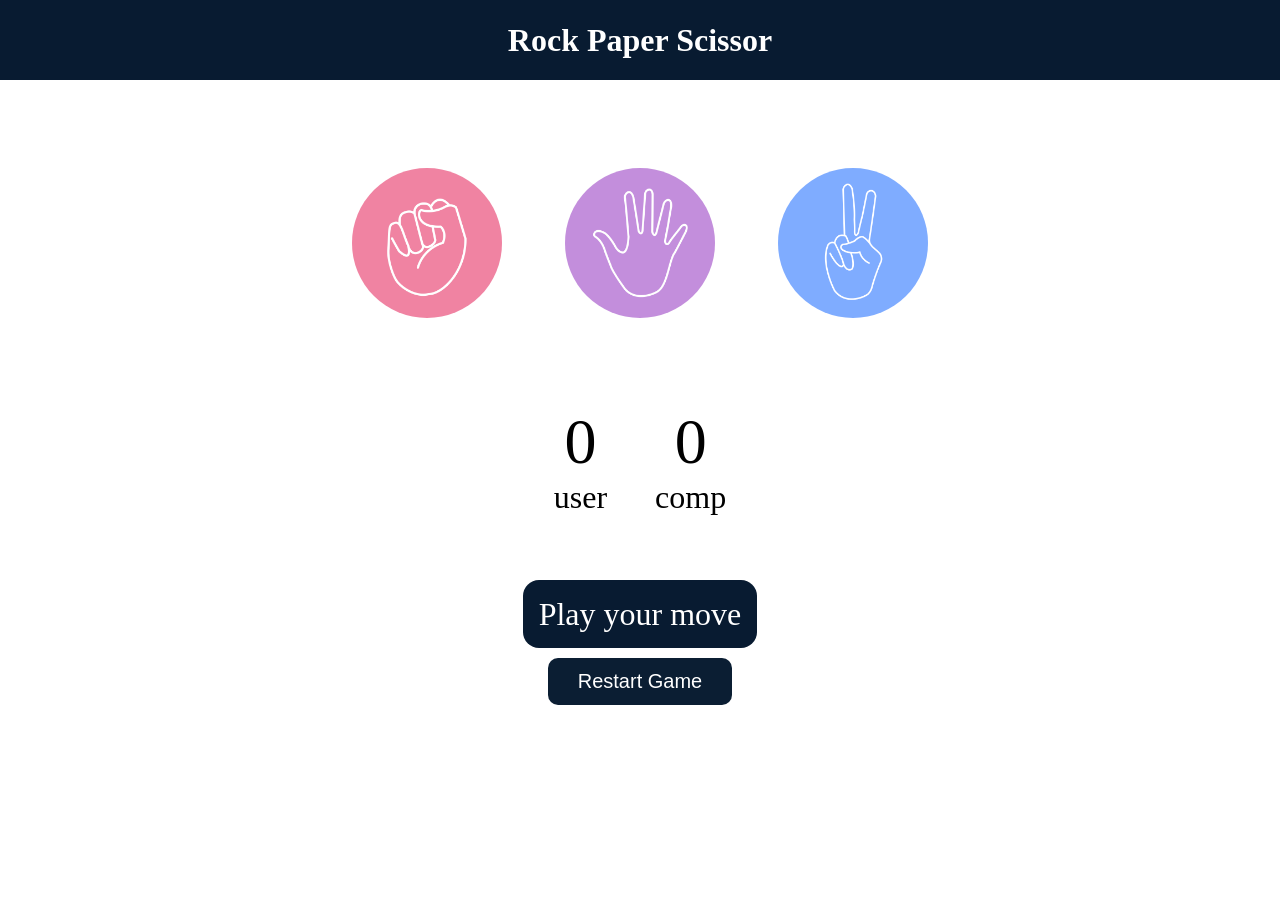
<file: index.html>
<!DOCTYPE html>
<html lang="en">
<head>
    <meta charset="UTF-8">
    <meta name="viewport" content="width=device-width, initial-scale=1.0">
    <title>Document</title>
    <link rel="stylesheet" href="style.css"/>
    <title>Rock Paper Scissor Game</title>
</head>
<body>
   <h1>Rock Paper Scissor</h1>

   <!-- choices -->
   <div class="choices">
    <div class="choice" id="rock">
        <img src="rock.png"/>
    </div>
    <div class="choice" id="paper">
        <img src="paper.png"/>
    </div>
    <div class="choice" id="scissors">
        <img src="scissors.png"/>
    </div>
   </div>

   <!-- score -->
   <div class="score-board">
    <div class="score">
        <p id="user-score">0</p>
        <p>user</p>
    </div>
    <div class="score">
        <p id="comp-score">0</p>
        <p>comp</p>
   </div>
  </div>
   <!-- msg -->
   <div class="msg-container">
        <p id="msg">Play your move</p>
   </div>
   <button id="restart">Restart Game</button>

    <script src="appPaperRockScissor.js"></script>

</body>
</html>
</file>
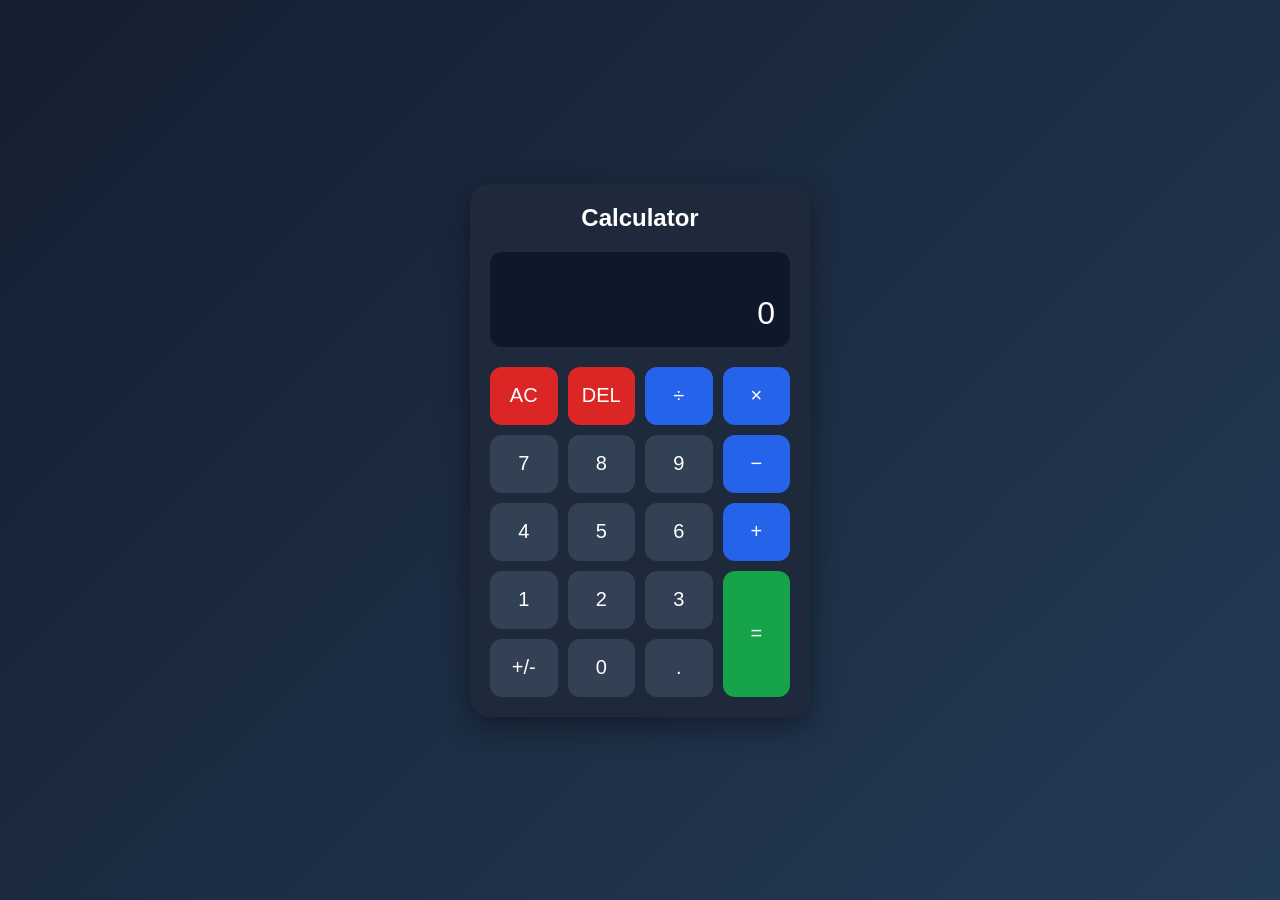
<file: index4.html>
<!DOCTYPE html>
<html lang="en">
<head>
    <meta charset="UTF-8">
    <meta name="viewport" content="width=device-width, initial-scale=1.0">
    <title>Digital Calculator</title>
    <link rel="stylesheet" href="style4.css">
</head>
<body>

    <div class="calculator">
        <h2>Calculator</h2>

        <div class="display">
            <div id="previous"></div>
            <input type="text" id="result" value="0" readonly>
        </div>

        <div class="buttons">
            <button class="special" data-action="clear">AC</button>
            <button class="special" data-action="delete">DEL</button>
            <button class="operator" data-operator="/">÷</button>
            <button class="operator" data-operator="*">×</button>

            <button data-number="7">7</button>
            <button data-number="8">8</button>
            <button data-number="9">9</button>
            <button class="operator" data-operator="-">−</button>

            <button data-number="4">4</button>
            <button data-number="5">5</button>
            <button data-number="6">6</button>
            <button class="operator" data-operator="+">+</button>

            <button data-number="1">1</button>
            <button data-number="2">2</button>
            <button data-number="3">3</button>
            <button class="equal" data-action="calculate">=</button>

            <button data-action="sign">+/-</button>
            <button data-number="0">0</button>
            <button data-action="decimal">.</button>
        </div>
    </div>

    <script src="digitalCalculator4.js"></script>
</body>
</html>
</file>
<file: style.css>
*{
    margin: 0;
    padding: 0;
    text-align: center;
}

/* title */
h1{
    background-color: #081b31;
    color: #fff;
    height: 5rem;
    line-height: 5rem;

}

/* choices */
.choices{
    display: flex;
    justify-content: center;
    align-items: center;
    gap: 3rem;
    margin-top: 5rem;
    
}
.choice{
    height: 165px;
    width: 165px;
    display: flex; 
    justify-content: center;
    align-items: center;
    border-radius: 50%;
}
img{
    height: 150px;
    width: 150px;
    border-radius: 50%;
    object-fit: cover;
}
.choice:hover{
    cursor: pointer;
    background-color: black;
}

/* score */
.score-board{
    display: flex;
    justify-content: center;
    align-items: center;
    font-size: 2rem;
    gap: 3rem;
    margin-top: 5rem;
}
#user-score, #comp-score{
    font-size: 4rem;
}

/* msg */
.msg-container{
    margin-top: 5rem;
}
#msg{
    background-color:  #081b31;
    color: #fff;
    font-size: 2rem;
    display: inline;
    padding: 1rem;
    border-radius: 1rem;
}
#restart {
    background-color: #0b1e33;
    color: white;
    padding: 12px 30px;
    font-size: 20px;
    border: none;
    border-radius: 10px;
    cursor: pointer;
    margin-top: 25px;
}

#restart:hover {
    background-color: #24476b;
}
</file>
<file: style4.css>
* {
    margin: 0;
    padding: 0;
    box-sizing: border-box;
}

body {
    min-height: 100vh;
    display: flex;
    justify-content: center;
    align-items: center;
    background: linear-gradient(135deg, #141e30, #243b55);
    font-family: Arial, sans-serif;
}

.calculator {
    width: 340px;
    padding: 20px;
    background: #1e293b;
    border-radius: 20px;
    box-shadow: 0 10px 30px rgba(0, 0, 0, 0.4);
}

h2 {
    color: white;
    text-align: center;
    margin-bottom: 20px;
}

.display {
    background: #0f172a;
    padding: 15px;
    border-radius: 12px;
    margin-bottom: 20px;
    min-height: 90px;
}

#previous {
    color: #94a3b8;
    text-align: right;
    min-height: 20px;
    font-size: 16px;
}

#result {
    width: 100%;
    background: transparent;
    border: none;
    outline: none;
    color: white;
    font-size: 32px;
    text-align: right;
    margin-top: 8px;
}

.buttons {
    display: grid;
    grid-template-columns: repeat(4, 1fr);
    gap: 10px;
}

button {
    height: 58px;
    border: none;
    border-radius: 12px;
    background: #334155;
    color: white;
    font-size: 20px;
    cursor: pointer;
    transition: 0.2s;
}

button:hover {
    background: #475569;
    transform: scale(1.04);
}

button:active {
    transform: scale(0.96);
}

.operator {
    background: #2563eb;
}

.operator:hover {
    background: #3b82f6;
}

.special {
    background: #dc2626;
}

.special:hover {
    background: #ef4444;
}

.equal {
    background: #16a34a;
    grid-row: span 2;
    height: auto;
}

.equal:hover {
    background: #22c55e;
}

/* Make the calculator fit smaller screens */
@media (max-width: 380px) {
    .calculator {
        width: 95%;
        padding: 15px;
    }

    button {
        height: 52px;
    }
}
</file>
